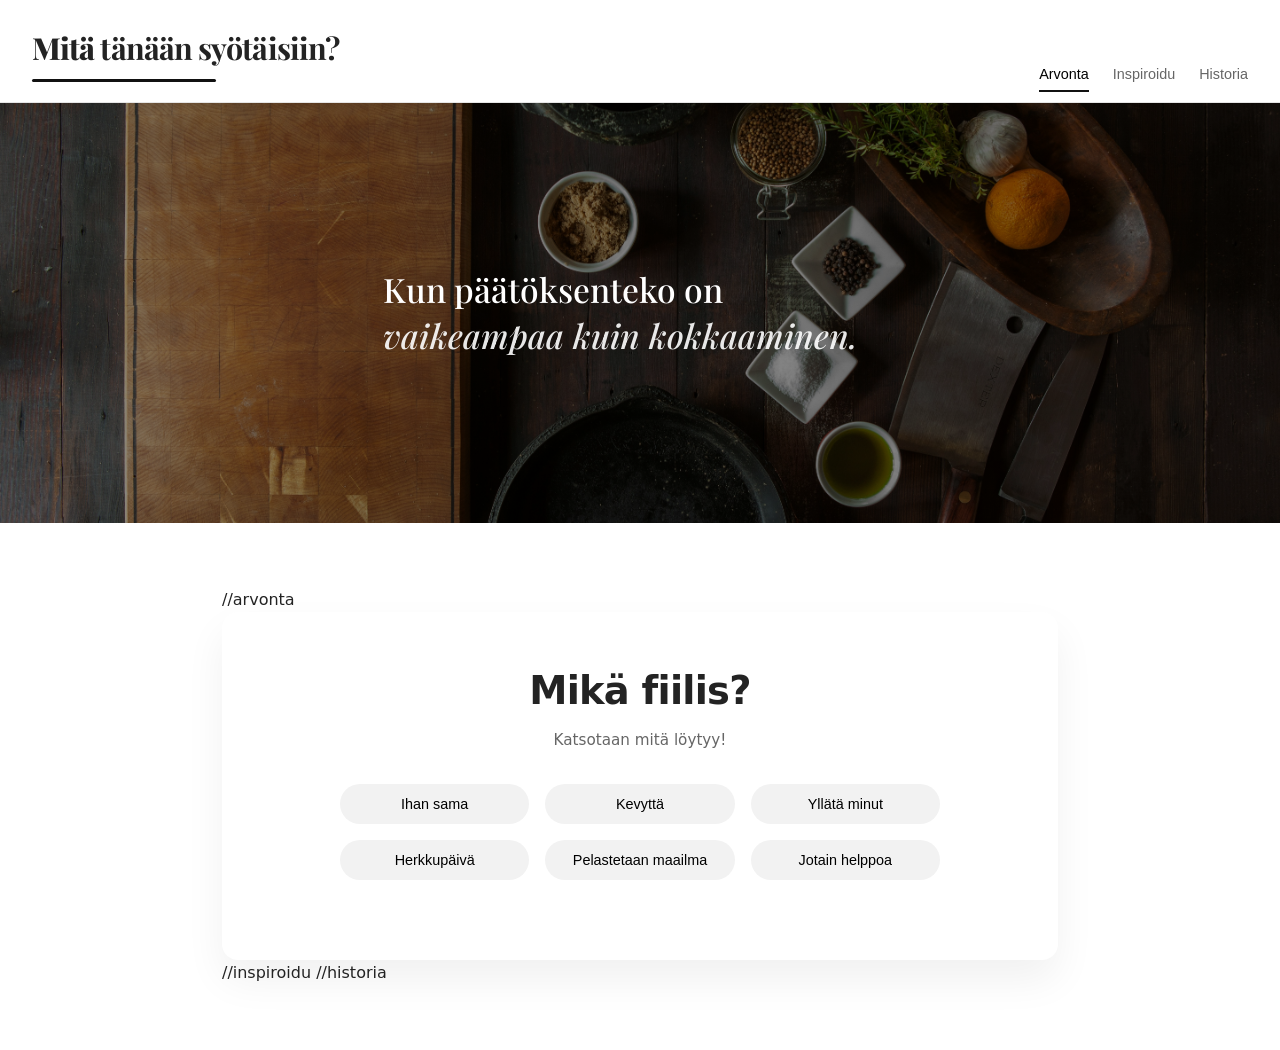
<file: index.html>
<!DOCTYPE html>
<html lang="fi">
<head>
  <meta charset="UTF-8">
  <title>Mitä tänään syötäisiin?</title>
  <meta name="viewport" content="width=device-width, initial-scale=1.0">

  <link rel="preconnect" href="https://fonts.googleapis.com">
  <link rel="preconnect" href="https://fonts.gstatic.com" crossorigin>
  <link
    href="https://fonts.googleapis.com/css2?family=Playfair+Display:wght@600;700&display=swap"
    rel="stylesheet"
  >

  <link rel="stylesheet" href="css/style.css">
</head>

<body>

<header class="nav">
  <div class="brand">
    <span>Mitä</span> tänään syötäisiin?
  </div>

  <nav class="tabs">
    <button class="tab active" data-view="generator">Arvonta</button>
    <button class="tab" data-view="top">Inspiroidu</button>
    <button class="tab" data-view="history">Historia</button>
  </nav>
</header>

<section class="hero">
  <div class="hero-text">
    <p>
      Kun päätöksenteko on<br>
      <em>vaikeampaa kuin kokkaaminen.</em>
    </p>
  </div>
</section>

<main class="content">

//arvonta
  <section id="generator" class="view active">
    <h2>Mikä fiilis?</h2>
    <p class="muted">Katsotaan mitä löytyy!</p>

    <div id="categories" class="category-grid">
      <button data-category="ihan_sama">Ihan sama</button>
      <button data-category="kevytta">Kevyttä</button>
      <button data-category="yllata">Yllätä minut</button>
      <button data-category="herkkupaiva">Herkkupäivä</button>
      <button data-category="kasviksia">Pelastetaan maailma</button>
      <button id="easyBtn">Jotain helppoa</button>
    </div>

    <div id="result" class="result"></div>
  </section>

//inspiroidu
  <section id="top" class="view">
    <h2>Inspiroidu</h2>
    <p class="muted">Uusia ideoita sivua päivittämällä</p>
    <div id="topGrid" class="top-grid"></div>
  </section>

//historia
  <section id="history" class="view">
    <h2>Historia</h2>
    <p class="muted">Aiemmat ehdotukset</p>
    <ul id="historyList"></ul>
    <button onclick="clearHistory()">Tyhjennä historia</button>
  </section>

</main>

<script src="js/app.js"></script>
</body>
</html>
</file>
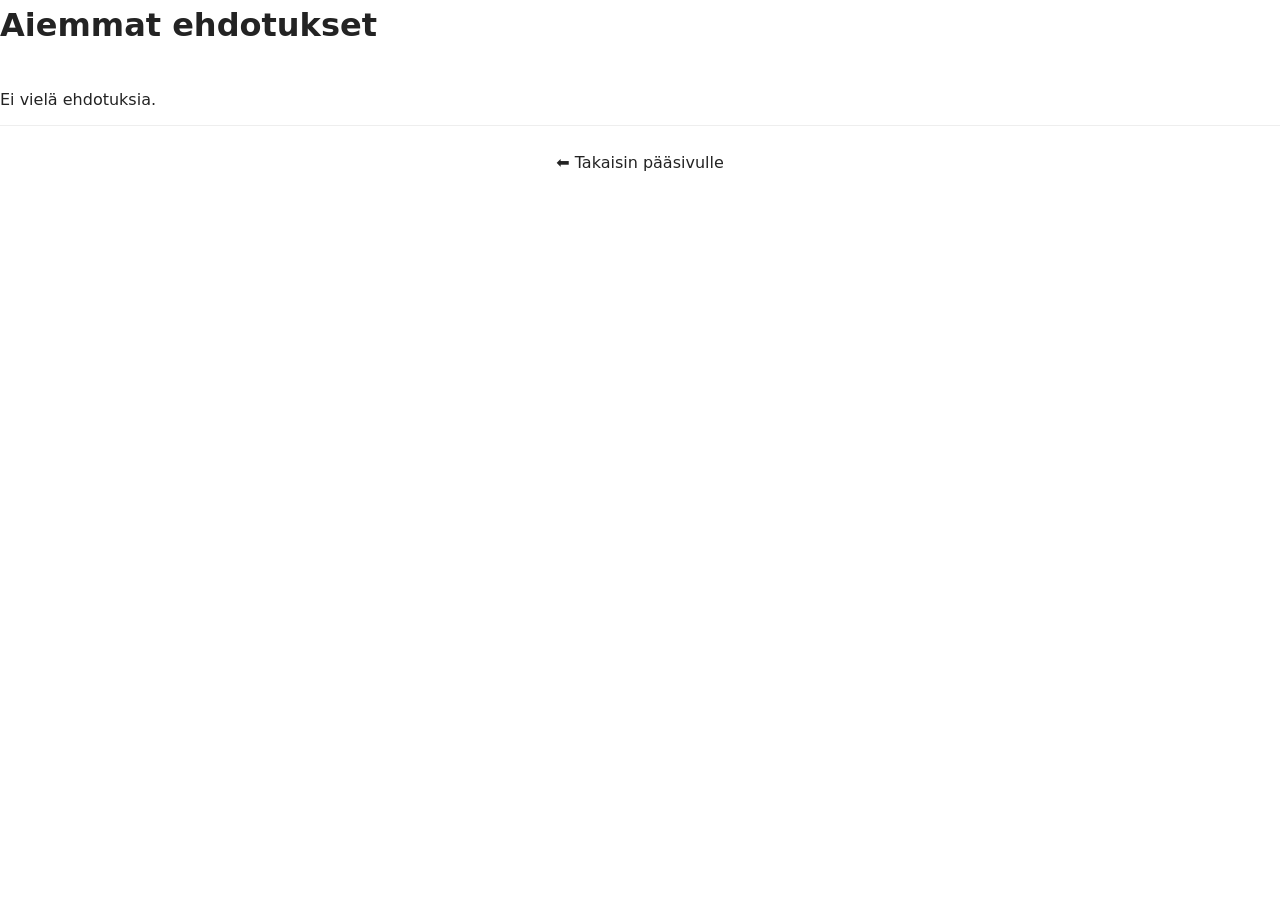
<file: history.html>
<!DOCTYPE html>
<html lang="fi">
<head>
  <meta charset="UTF-8">
  <title>Ruokahistoria</title>
  <meta name="viewport" content="width=device-width, initial-scale=1.0">
  <link rel="stylesheet" href="css/style.css">
</head>

<body>
<header>
  <h1>Aiemmat ehdotukset</h1>
</header>

<main>
  <ul id="historyList"></ul>
  <p style="text-align:center; margin-top:1rem;">
    <a href="index.html">⬅ Takaisin pääsivulle</a>
  </p>
</main>

<script src="js/history.js"></script>
</body>
</html>
</file>
<file: css/style.css>
* {
  box-sizing: border-box;
  margin: 0;
  padding: 0;
}


body {
  font-family: system-ui, -apple-system, BlinkMacSystemFont, sans-serif;
  background: #ffffff;
  color: #232323;
  line-height: 1.6;
}

a {
  color: inherit;
  text-decoration: none;
}


.nav {
  display: flex;
  justify-content: space-between;
  align-items: flex-end;
  padding: 1.5rem 2rem 1rem;
  border-bottom: 1px solid #e5e5e5;
  background: #fff;
}

.brand {
  font-family: "Playfair Display", serif;
  font-size: 1.9rem;
  font-weight: 700;
  letter-spacing: -0.03em;
  margin-bottom: 4px;
  position: relative;
}

.brand span {
  font-weight: 800;
}

.brand::after {
  content: "";
  display: block;
  width: 60%;
  height: 3px;
  background: #111;
  margin-top: 6px;
  border-radius: 2px;
}

.tabs {
  display: flex;
  gap: 1.5rem;
}

.tab {
  background: none;
  border: none;
  font-size: 0.9rem;
  color: #666;
  cursor: pointer;
  padding-bottom: 0.25rem;
  position: relative;
}

.tab.active {
  color: #000;
}

.tab.active::after {
  content: "";
  position: absolute;
  left: 0;
  right: 0;
  bottom: -6px;
  height: 2px;
  background: #111;
}


.hero {
  height: 420px;
  background:
    linear-gradient(
      rgba(0, 0, 0, 0.45),
      rgba(0, 0, 0, 0.45)
    ),
    url("../images/hero.jpg") center / cover no-repeat;

  display: flex;
  align-items: center;
  justify-content: center;
}

.hero-text {
  max-width: 520px;
  transform: translate(calc(-20% + 2cm));
  color: #fff;
}

.hero-text p {
  font-family: "Playfair Display", serif;
  font-size: 2.1rem;
  line-height: 1.35;
  font-weight: 500;
  text-align: left;
}

.hero-text em {
  font-style: italic;
  opacity: 0.9;
}


.content {
  max-width: 900px;
  margin: 4rem auto;
  padding: 0 2rem;
}

.view {
  display: none;
}

.view.active {
  display: block;
  background: #fff;
  border-radius: 16px;
  padding: 3rem;
  box-shadow: 0 20px 40px rgba(0,0,0,0.06);
}


h2 {
  font-size: 2.4rem;
  font-weight: 700;
  letter-spacing: -0.02em;
  margin-bottom: 0.4rem;
}

.muted {
  font-size: 0.95rem;
  color: #666;
  margin-bottom: 1.5rem;
}


#generator h2,
#generator .muted {
  text-align: center;
}


.category-grid {
  display: grid;
  grid-template-columns: repeat(3, 1fr);
  gap: 1rem;
  max-width: 600px;
  margin: 2rem auto 0;
}

.category-grid button {
  padding: 0.75rem 1rem;
  border-radius: 999px;
  border: none;
  background: #f2f2f2;
  font-size: 0.9rem;
  font-weight: 500;
  cursor: pointer;
  transition: all 0.2s ease;
}

.category-grid button:hover {
  background: #111;
  color: #fff;
  transform: translateY(-1px);
}


.result {
  margin-top: 2rem;
}

.result img {
  width: 100%;
  max-width: 450px;
  border-radius: 10px;
  margin: 1rem 0;
}


#historyList {
  list-style: none;
  margin: 1.5rem 0;
}

#historyList li {
  padding: 0.75rem 0;
  border-bottom: 1px solid #eee;
}

button {
  cursor: pointer;
}


.top-grid {
  display: grid;
  grid-template-columns: repeat(auto-fill, minmax(110px, 1fr));
  gap: 0.75rem;
  margin-top: 1.5rem;
}

.top-grid a {
  text-align: center;
  font-size: 0.75rem;
}

.top-grid img {
  width: 100%;
  height: 100px;
  object-fit: cover;
  border-radius: 8px;
  margin-bottom: 0.3rem;
}

@media (max-width: 600px) {
  .category-grid {
    grid-template-columns: repeat(2, 1fr);
  }

  .hero-text {
    transform: none;
    padding: 0 2rem;
    text-align: center;
  }

  .hero-text p {
    text-align: center;
  }
}
</file>
